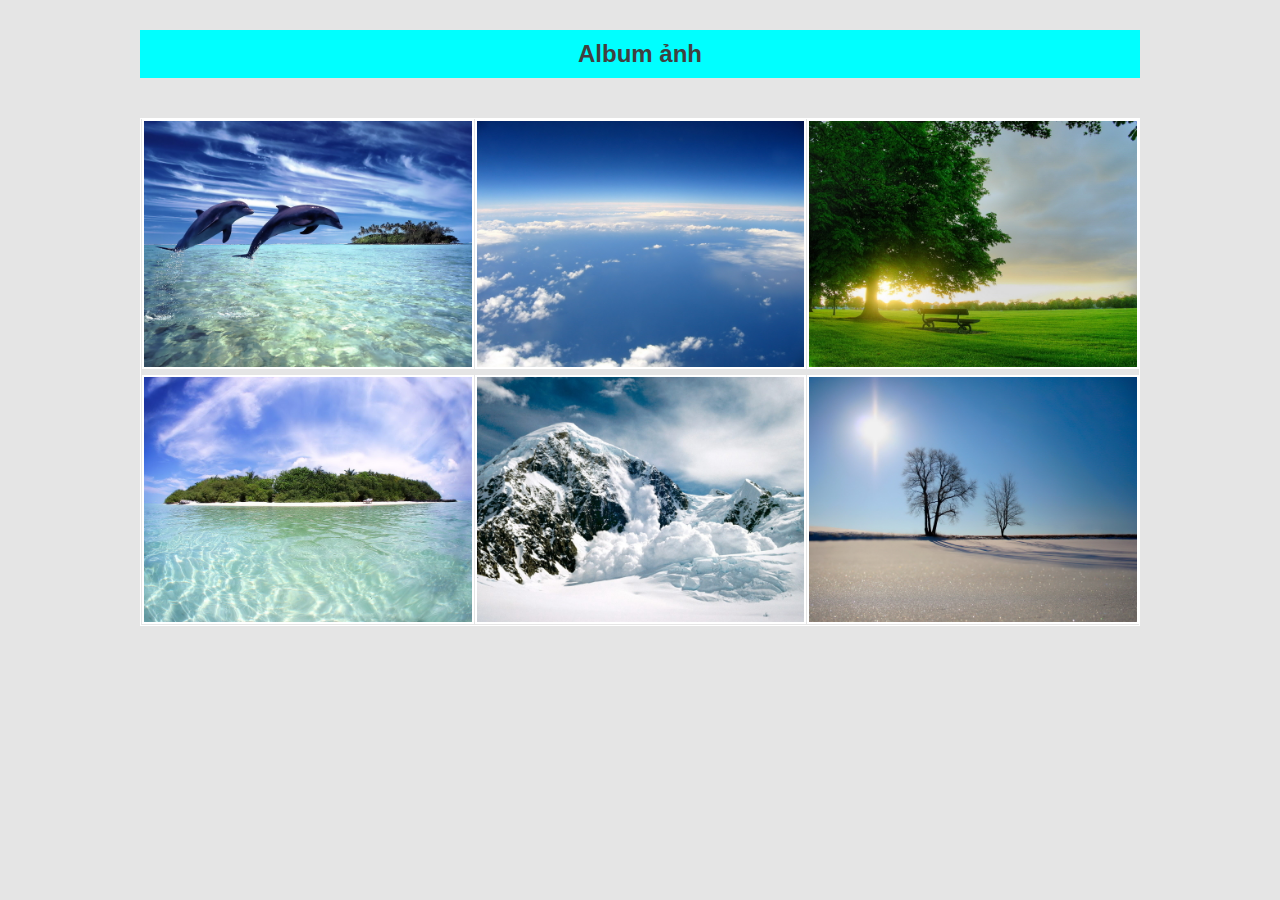
<file: baitap_Animation/index.html>
<!DOCTYPE html>
<html lang="en">

<head>
    <meta charset="UTF-8">
    <title>Animation</title>
    <link rel="stylesheet" type="text/css" href="CSS/style.css">
    <link rel="stylesheet" type="text/css" href="CSS/gallery.css">
</head>

<body>
    <div class="wrap">

        <h1 class="album_anh_text">Album ảnh</h1>
        <div id="photo-list">
            <div class="col">
                <div class="thumb1">
                    <img src="Gallery/1.jpg" alt="photo 1" title="photo 1">
                </div>
            </div>
            <div class="col">
                <div class="thumb1">
                    <img src="Gallery/3.jpg" alt="photo 3" title="photo 3">
                </div>
            </div>
            <div class="col">
                <div class="thumb1">
                    <img src="Gallery/4.jpg" alt="photo 4" title="photo 4">
                </div>
            </div>
            <div class="col">
                <div class="thumb2">
                    <img src="Gallery/7.jpg" alt="photo 7" title="photo 7">
                </div>
            </div>
            <div class="col">
                <div class="thumb2">
                    <img src="Gallery/8.jpg" alt="photo 8" title="photo 8">
                </div>
            </div>
            <div class="col">
                <div class="thumb2">
                    <img src="Gallery/10.jpg" alt="photo 10" title="photo 10">
                </div>
            </div>

        </div>

        <div id="footer">
            <p class="footer_text">Created by Vietcuong Pham. Copyright &copy; 2018</p>
        </div>

    </div>

</body>

</html>
</file>
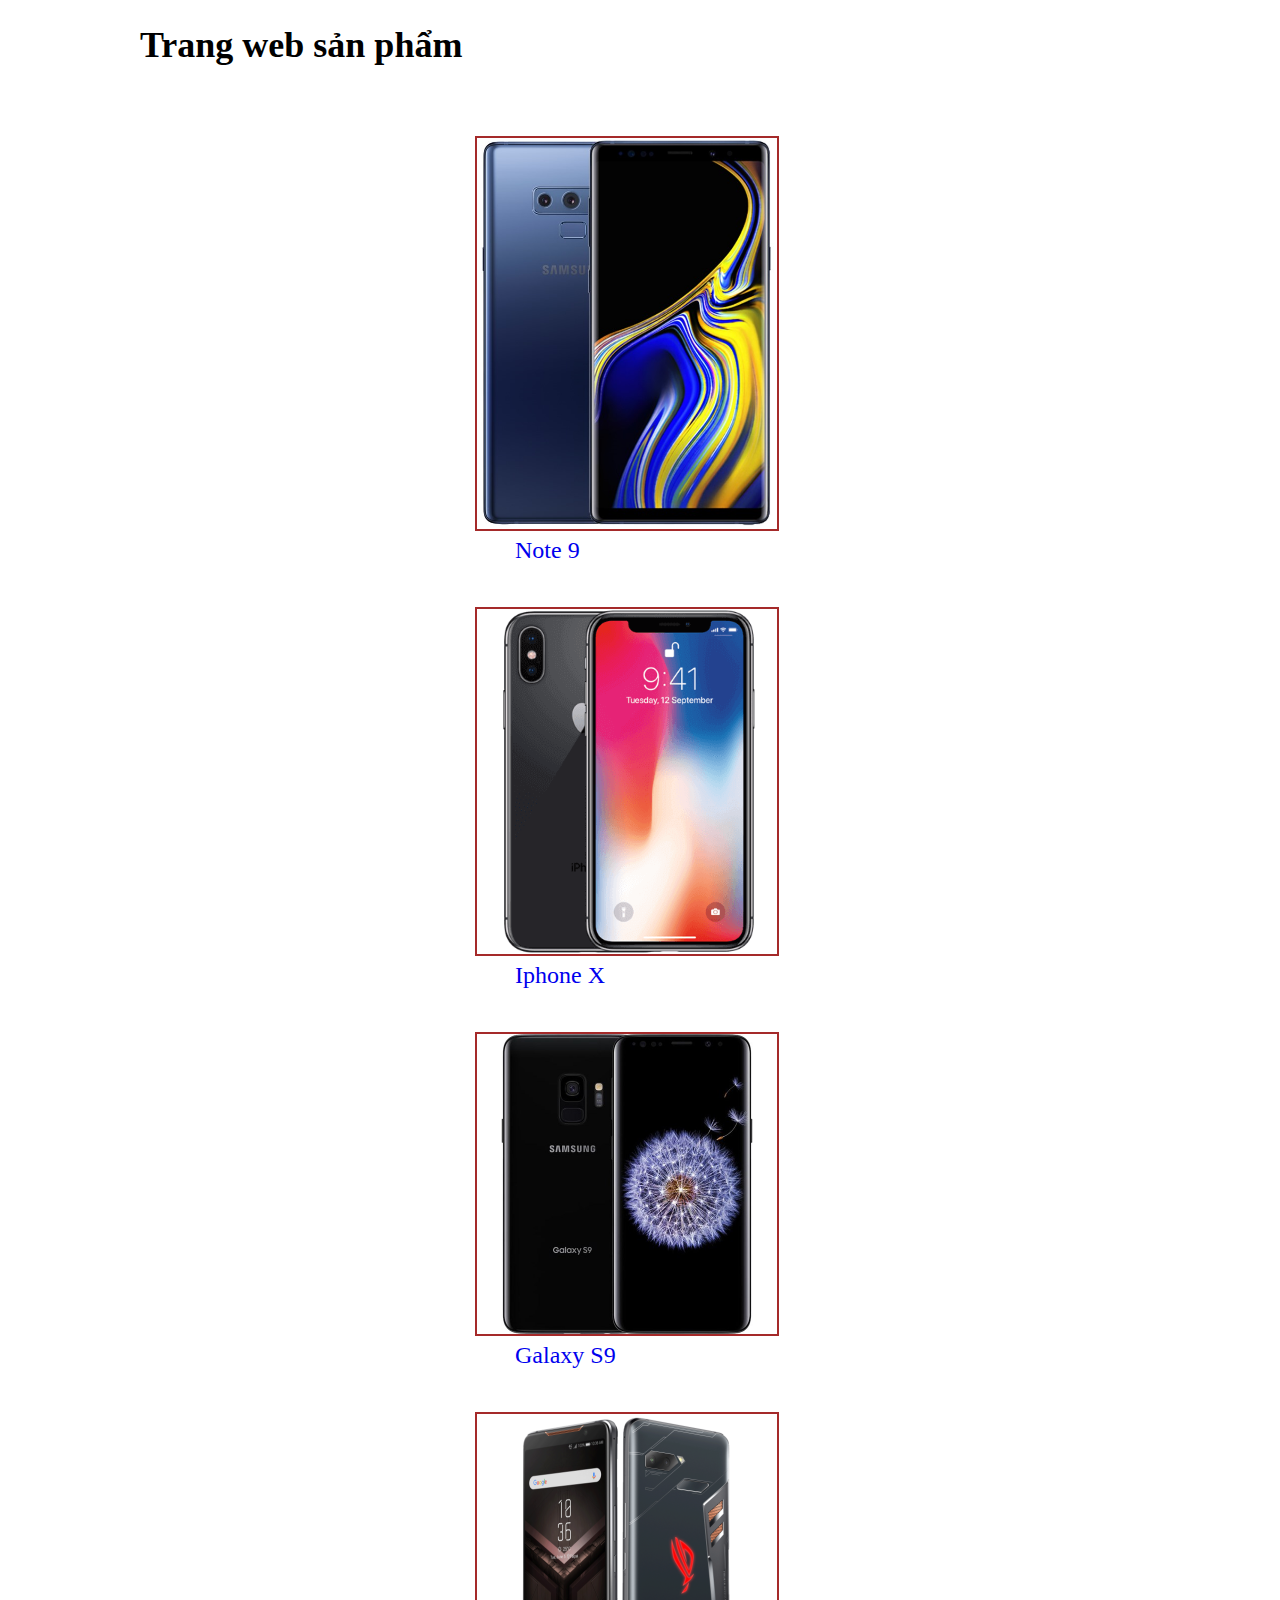
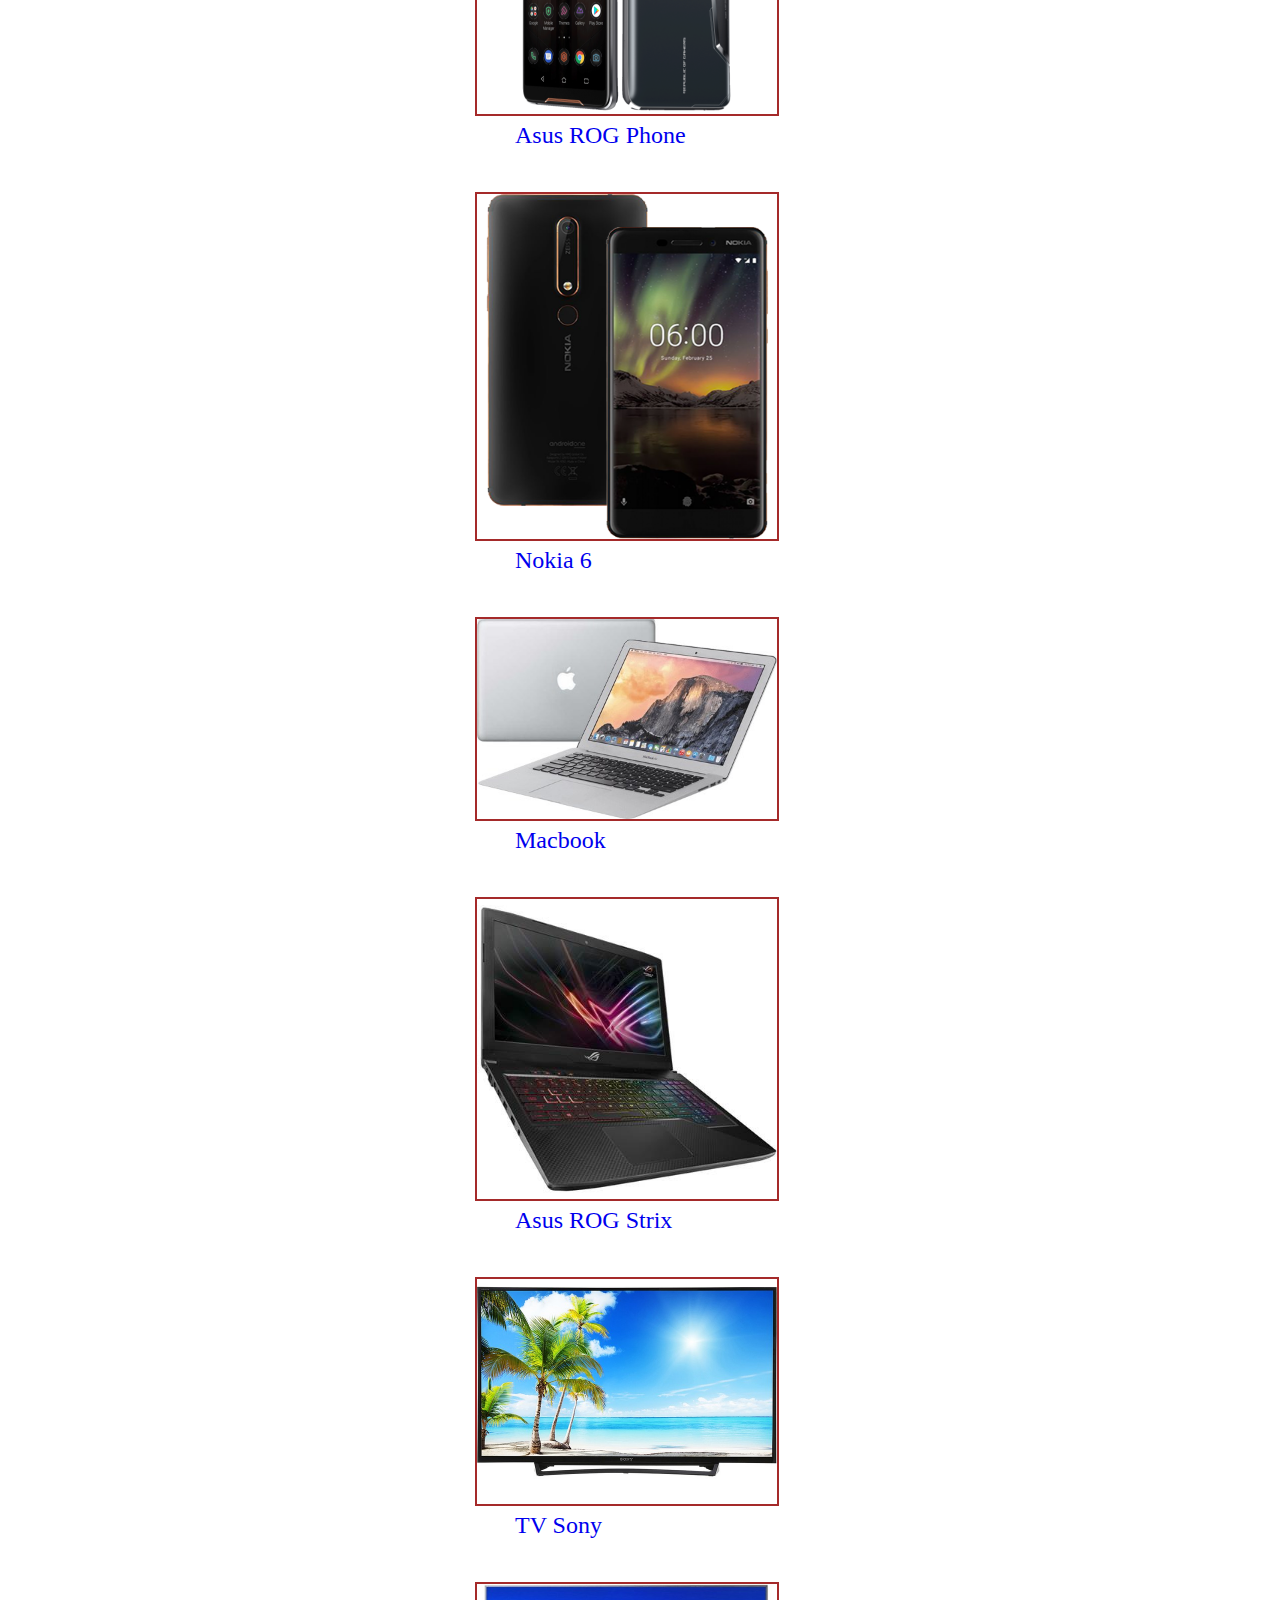
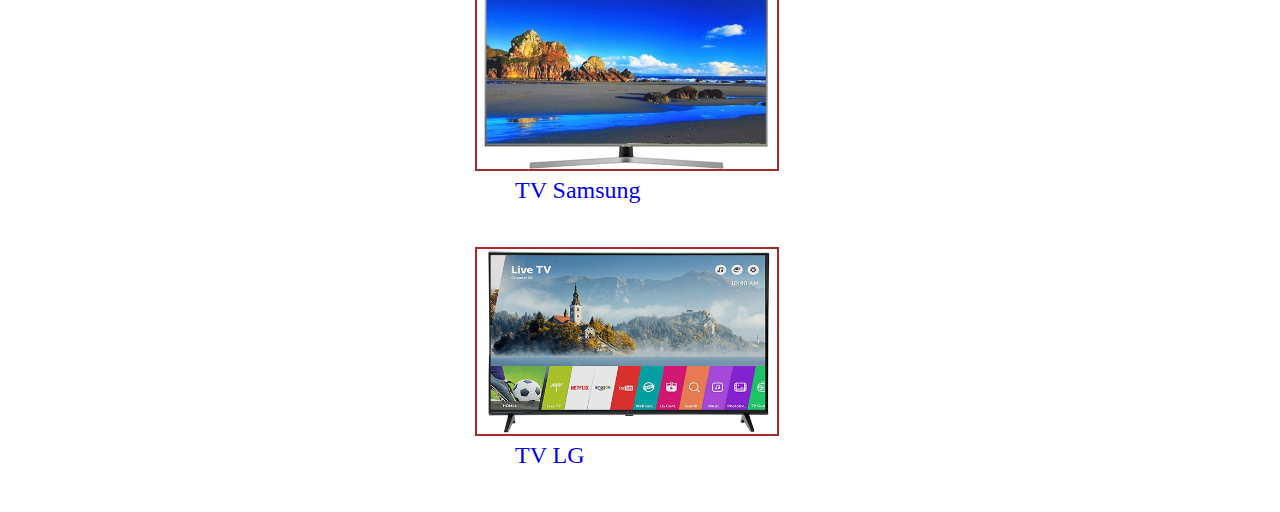
<file: baitap_link_image/index.html>
<!DOCTYPE html>
<html lang="en">

<head>
    <meta charset="UTF-8">
    <title>index</title>
    <link rel="stylesheet" type="text/css" href="css/style.css">
</head>

<body>
    <div class="warp">
        <h1>Trang web sản phẩm</h1>
        <div>
            <div id="note9" class="photo">
                <a href="web/note9.html">
                    <img src="photo/note9.png" alt="note 9">
                    <p>Note 9</p>
                </a>
            </div>


            <div id="iphonex" class="photo">
                <a href="web/iphonex.html">
                    <img src="photo/iphone-x.png" alt="iphone-x">
                    <p>Iphone X</p>
                </a>
            </div>

            <div id="s9" class="photo">
                <a href="web/s9.html">
                    <img src="photo/galaxy-s9.jpg" alt="galaxy s9">
                    <p>Galaxy S9</p>
                </a>
            </div>

            <div id="rog_phone" class="photo">
                <a href="web/rog_phone.html">
                    <img src="photo/asus-rog-phone.png" alt="Asus ROG Phone">
                    <p>Asus ROG Phone</p>
                </a>
            </div>

            <div id="nokia_6" class="photo">
                <a href="web/nokia6.html">
                    <img src="photo/nokia-6.png" alt="Nokia 6">
                    <p>Nokia 6</p>
                </a>
            </div>

            <div id="macbook" class="photo">
                <a href="web/macbook.html">
                    <img src="photo/macbook.jpg" alt="Macbook">
                    <p>Macbook</p>
                </a>
            </div>

            <div id="rog_strix" class="photo">
                <a href="web/rog_strix.html">
                    <img src="photo/asus-rog-strix.jpg" alt="Asus ROG Strix">
                    <p>Asus ROG Strix</p>
                </a>
            </div>

            <div id="tv_sony" class="photo">
                <a href="web/tv_sony.html">
                    <img src="photo/tv-sony.jpg" alt="TV Sony">
                    <p>TV Sony</p>
                </a>
            </div>

            <div id="tv_samsung" class="photo">
                <a href="web/tv_samsung.html">
                    <img src="photo/tv-samsung.jpg" alt="TV Samsung">
                    <p>TV Samsung</p>
                </a>
            </div>

            <div id="tv_lg" class="photo">
                <a href="web/tv_lg.html">
                    <img src="photo/tv-lg.png" alt="TV LG">
                    <p>TV LG</p>
                </a>
            </div>
        </div>
    </div>


</body>

</html>
</file>
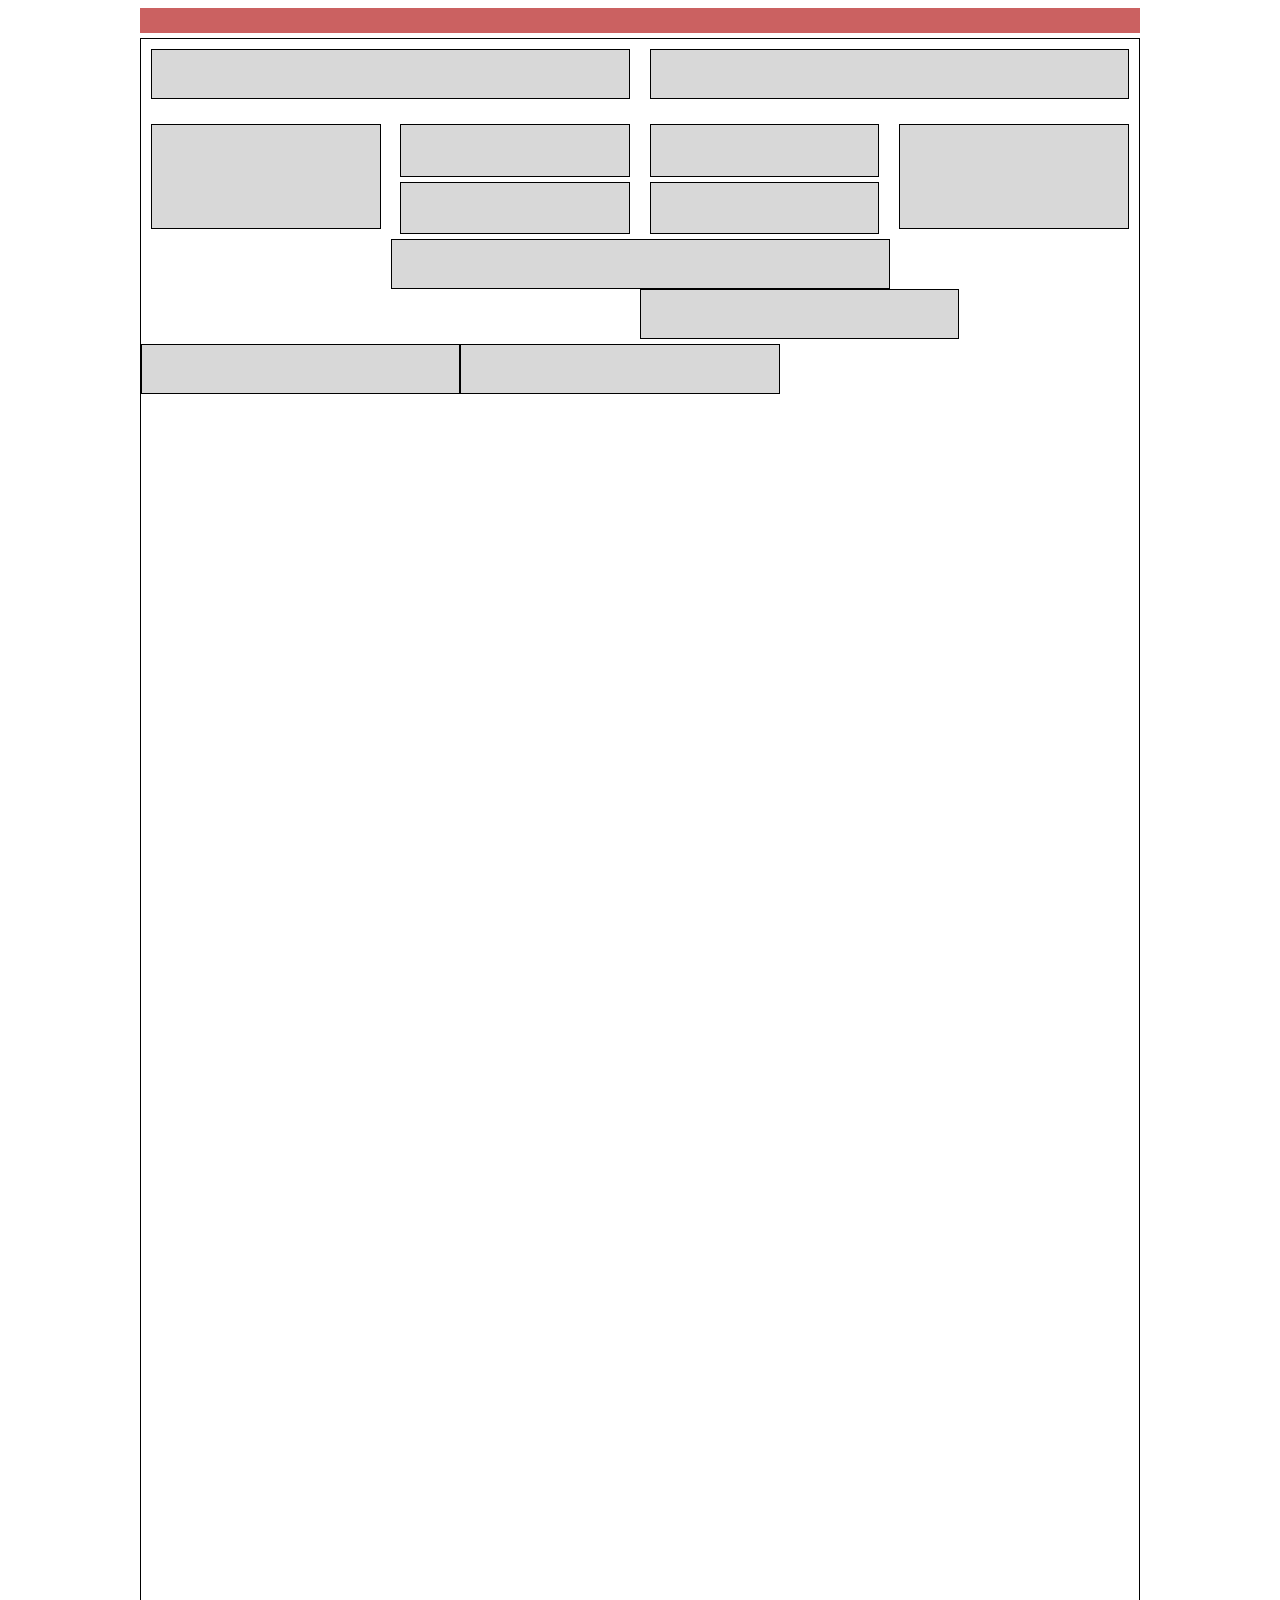
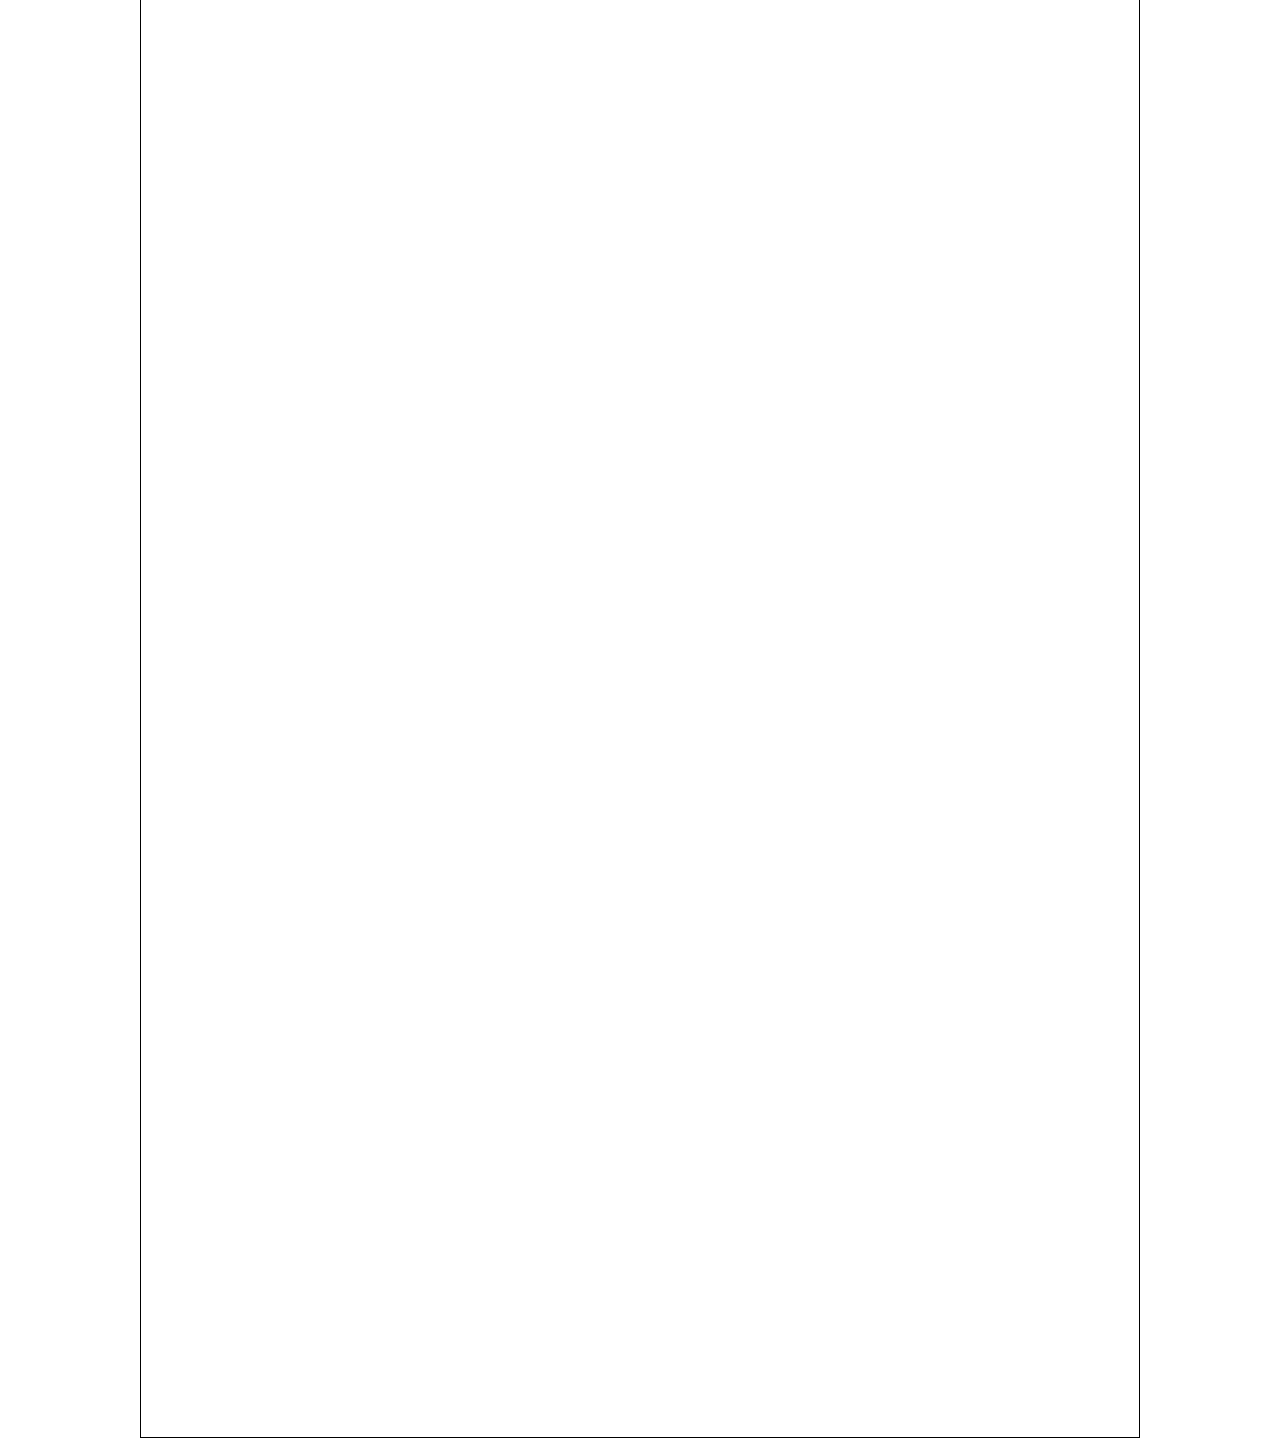
<file: btvn_30-9/index.html>
<!DOCTYPE html>
<html lang="en">

<head>
    <meta charset="UTF-8">
    <title>DesktopHD</title>
    <link rel="stylesheet" href="style.css">
</head>

<body>
    <div class="banner"></div>
    <div class="wrap">

        <div id="row1">
            <div class="box leftside"></div>
            <div class="box rightside"></div>
        </div>

        <div id="row2">
            <div id="column1" class="column">
                <div class="box"></div>
            </div>
            <div id="column2" class="column">
                <div class="box"></div>
                <div class="box"></div>
            </div>
            <div id="column3" class="column">
                <div class="box"></div>
                <div class="box"></div>
            </div>
            <div id="column4" class="column">
                <div class="box"></div>
            </div>
        </div>

        <div id="row3">
            <div class="box"></div>
        </div>

        <div id="row4">
            <div class="box"></div>
            <div class="box"></div>
            <div class="box"></div>
        </div>

    </div>

</body>

</html>
</file>
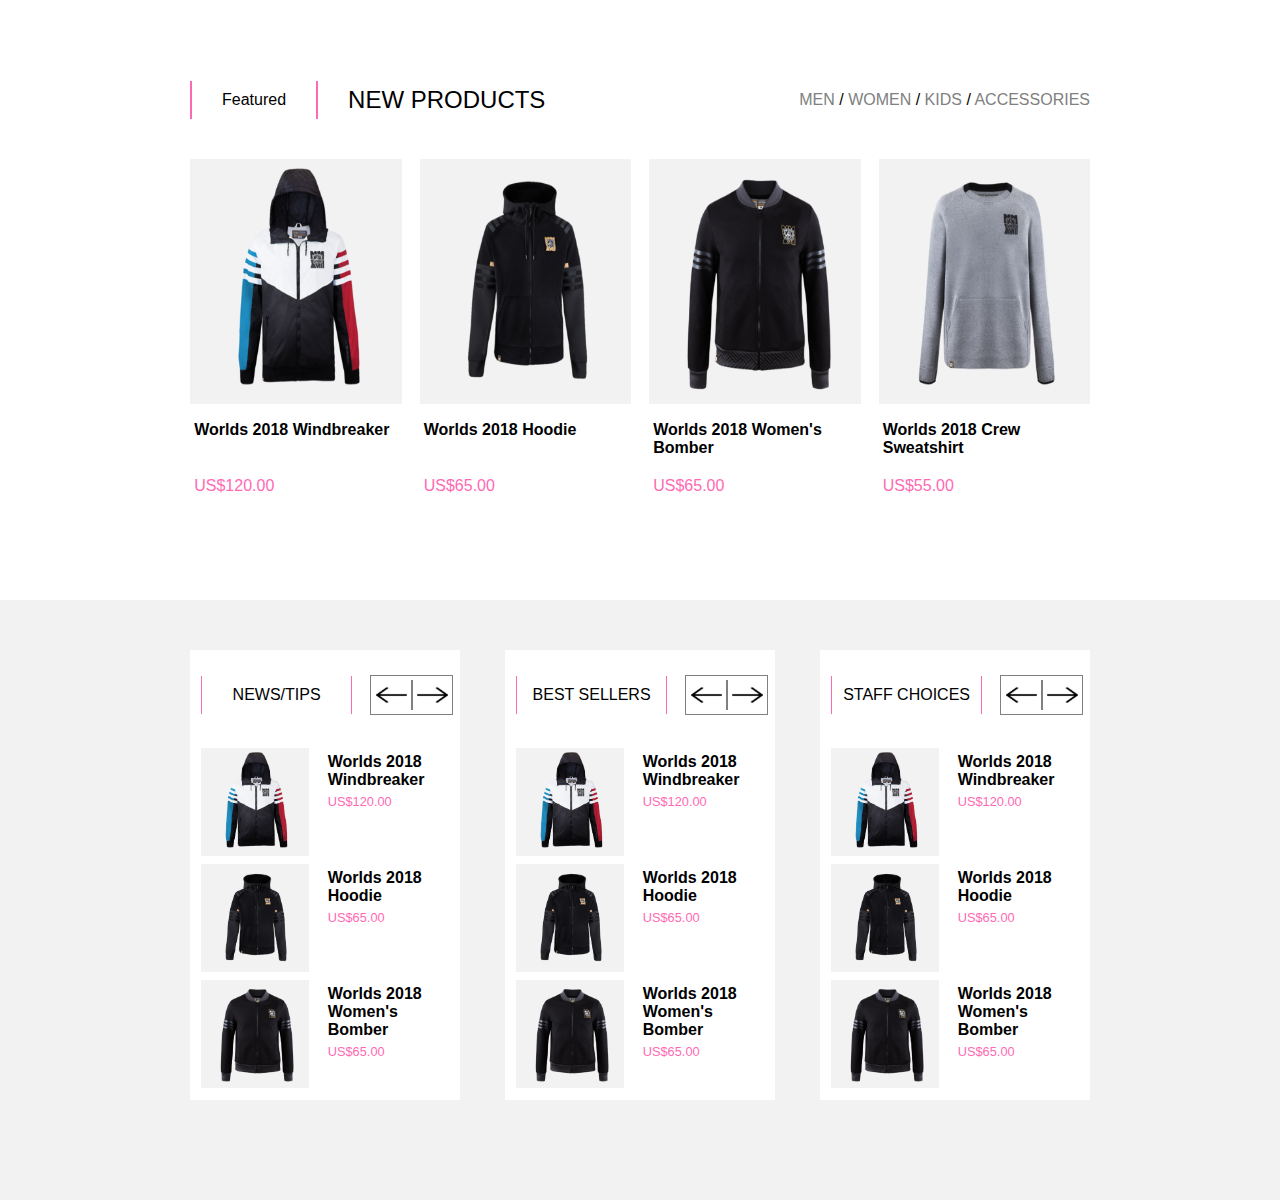
<file: btvn_7-10/index.html>
<!DOCTYPE html>
<html lang="en">

<head>
    <meta charset="UTF-8">
    <meta name="viewport" content="width=device-width, initial-scale=1.0">
    <meta http-equiv="X-UA-Compatible" content="ie=edge">
    <link rel="stylesheet" type="text/css" href="css/style.css">
    <title>Web shop</title>
</head>

<body>
    <div class="bodywrap">
        <div class="half" id="top_half">
            <div class="wrap">
                <div class="menu">
                    <span class="menu_featured">Featured</span>
                    <span class="menu_name">NEW PRODUCTS</span>
                    <span class="menu_option">
                        <a href="">MEN</a> /
                        <a href="">WOMEN</a> /
                        <a href="">KIDS</a> /
                        <a href="">ACCESSORIES</a>
                    </span>
                </div>
                <div class="content-top">
                    <div class="product no1">
                        <div class="product_picture">
                            <img src="Photo_LOL_Clothes/1521-70-00.png" alt="">
                        </div>
                        <div class="product_name">
                            <p><b>Worlds 2018 Windbreaker</b></p>
                            <p class="price">US$120.00</p>
                        </div>
                    </div>
                    <div class="product no2">
                        <div class="product_picture">
                            <img src="Photo_LOL_Clothes/1522-10-00.png" alt="">
                        </div>
                        <div class="product_name">
                            <p><b>Worlds 2018 Hoodie</b></p>
                            <p class="price">US$65.00</p>
                        </div>
                    </div>
                    <div class="product no3">
                        <div class="product_picture">
                            <img src="Photo_LOL_Clothes/1524-10-00.png" alt="">
                        </div>
                        <div class="product_name">
                            <p><b>Worlds 2018 Women's Bomber</b></p>
                            <p class="price">US$65.00</p>
                        </div>
                    </div>
                    <div class="product no4">
                        <div class="product_picture">
                            <img src="Photo_LOL_Clothes/1523-20-00.png" alt="">
                        </div>
                        <div class="product_name">
                            <p><b>Worlds 2018 Crew Sweatshirt</b></p>
                            <p class="price">US$55.00</p>
                        </div>
                    </div>
                </div>
            </div>
        </div>

        <div class="half" id="bot_half">
            <div class="wrap">
                <div class="content-bot">
                    <div class="column col1">
                        <div class="col_func">
                            <span class="col_name">NEWS/TIPS</span>
                            <span class="btn">
                                <img class="img_left" src="btn_icon/left-arrow.png" alt="">
                                <img class="img_right" src="btn_icon/right-arrow.png" alt="">
                            </span>
                        </div>
                        <div class="col_content">
                            <div class="col_product">
                                <img src="Photo_LOL_Clothes/1521-70-00.png" alt="">
                                <div class="name_price">
                                    <div class="name"><b>Worlds 2018 Windbreaker</b></div>
                                    <div class="price">US$120.00</div>
                                </div>
                            </div>
                            <div class="col_product">
                                <img src="Photo_LOL_Clothes/1522-10-00.png" alt="">
                                <div class="name_price">
                                    <div class="name"><b>Worlds 2018 Hoodie</b></div>
                                    <div class="price">US$65.00</div>
                                </div>
                            </div>
                            <div class="col_product">
                                <img src="Photo_LOL_Clothes/1524-10-00.png" alt="">
                                <div class="name_price">
                                    <div class="name"><b>Worlds 2018 Women's Bomber</b></div>
                                    <div class="price">US$65.00</div>
                                </div>
                            </div>
                        </div>

                    </div>

                    <div class="column col2">
                        <div class="col_func">
                            <span class="col_name">BEST SELLERS</span>
                            <span class="btn">
                                <img class="img_left" src="btn_icon/left-arrow.png" alt="">
                                <img class="img_right" src="btn_icon/right-arrow.png" alt="">
                            </span>
                        </div>
                        <div class="col_content">
                            <div class="col_product">
                                <img src="Photo_LOL_Clothes/1521-70-00.png" alt="">
                                <div class="name_price">
                                    <div class="name"><b>Worlds 2018 Windbreaker</b></div>
                                    <div class="price">US$120.00</div>
                                </div>
                            </div>
                            <div class="col_product">
                                <img src="Photo_LOL_Clothes/1522-10-00.png" alt="">
                                <div class="name_price">
                                    <div class="name"><b>Worlds 2018 Hoodie</b></div>
                                    <div class="price">US$65.00</div>
                                </div>
                            </div>
                            <div class="col_product">
                                <img src="Photo_LOL_Clothes/1524-10-00.png" alt="">
                                <div class="name_price">
                                    <div class="name"><b>Worlds 2018 Women's Bomber</b></div>
                                    <div class="price">US$65.00</div>
                                </div>
                            </div>
                        </div>
                    </div>

                    <div class="column col3">
                        <div class="col_func">
                            <span class="col_name">STAFF CHOICES</span>
                            <span class="btn">
                                <img class="img_left" src="btn_icon/left-arrow.png" alt="">
                                <img class="img_right" src="btn_icon/right-arrow.png" alt="">
                            </span>
                        </div>
                        <div class="col_content">
                            <div class="col_product">
                                <img src="Photo_LOL_Clothes/1521-70-00.png" alt="">
                                <div class="name_price">
                                    <div class="name"><b>Worlds 2018 Windbreaker</b></div>
                                    <div class="price">US$120.00</div>
                                </div>
                            </div>
                            <div class="col_product">
                                <img src="Photo_LOL_Clothes/1522-10-00.png" alt="">
                                <div class="name_price">
                                    <div class="name"><b>Worlds 2018 Hoodie</b></div>
                                    <div class="price">US$65.00</div>
                                </div>
                            </div>
                            <div class="col_product">
                                <img src="Photo_LOL_Clothes/1524-10-00.png" alt="">
                                <div class="name_price">
                                    <div class="name"><b>Worlds 2018 Women's Bomber</b></div>
                                    <div class="price">US$65.00</div>
                                </div>
                            </div>
                        </div>
                    </div>
                </div>
            </div>
        </div>
    </div>

</body>

</html>
</file>
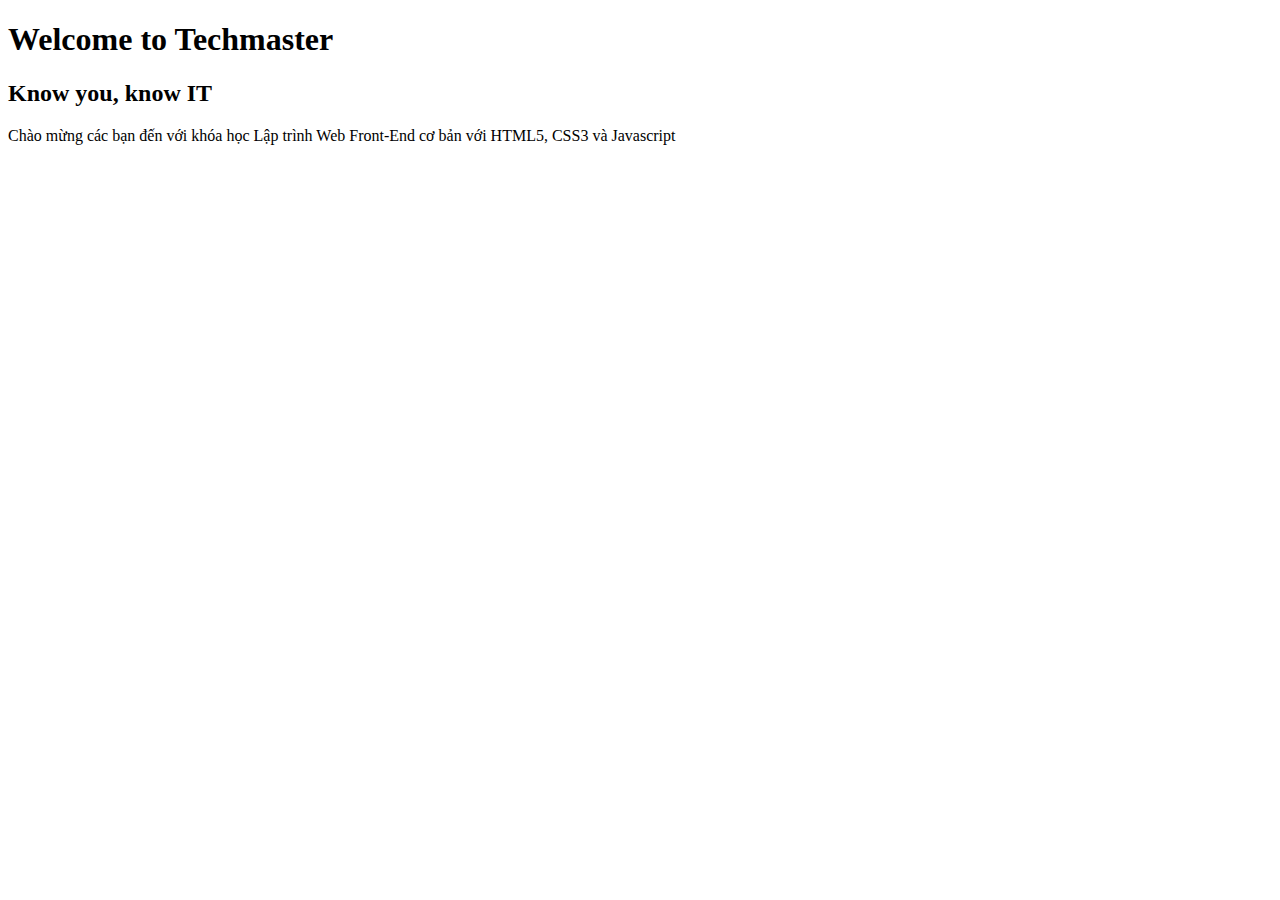
<file: demo_HTML/index.html>
<!DOCTYPE html>
<html>
  <head>
    <title>Demo HTML5</title>
    <meta charset="utf-8" />
  </head>
  <body>
    <h1>Welcome to Techmaster</h1>
    <h2>Know you, know IT</h2>
    <p>Chào mừng các bạn đến với khóa học Lập trình Web Front-End cơ bản với HTML5, CSS3 và Javascript</p>
  </body>
</html>
</file>
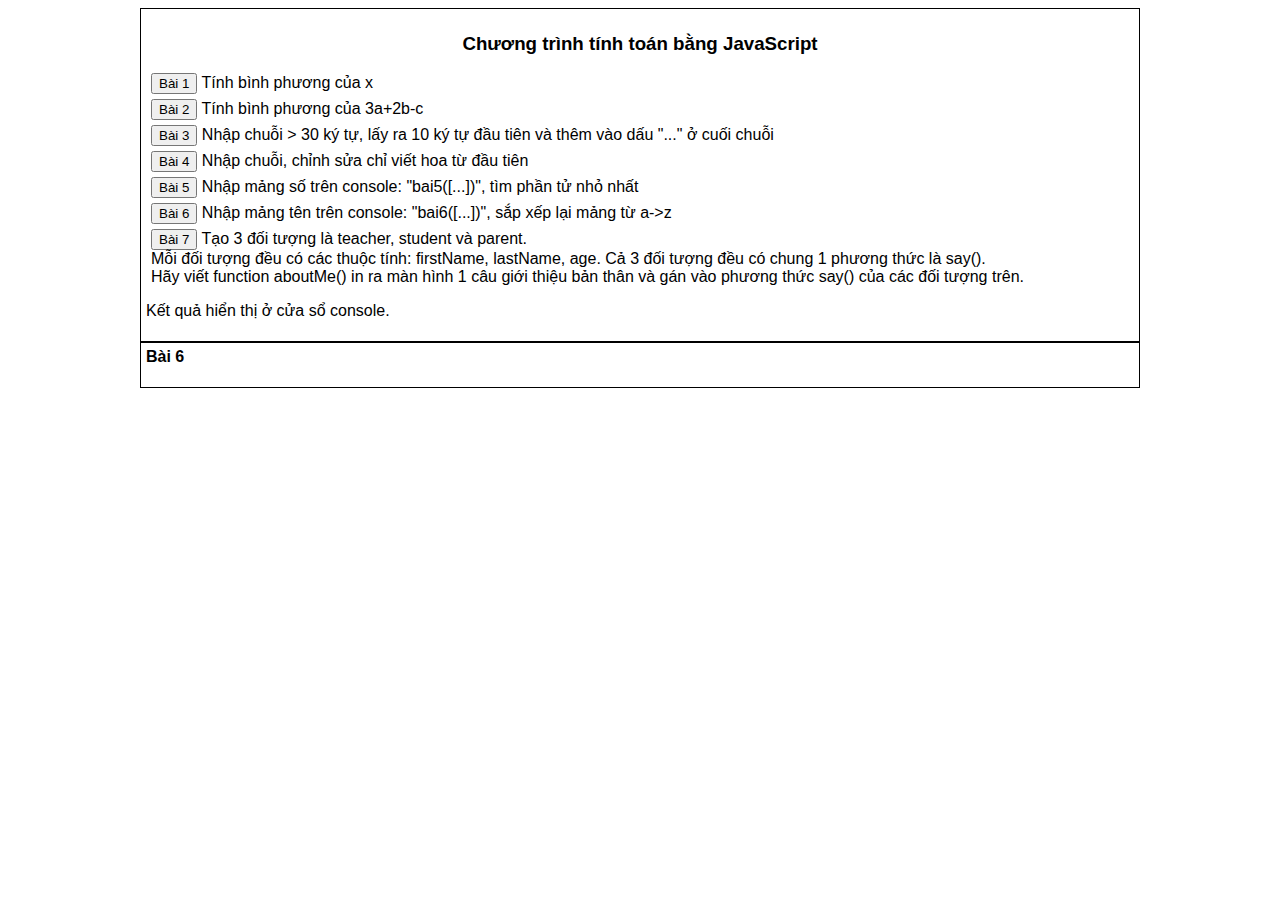
<file: demo_js/index.html>
<!DOCTYPE html>
<html lang="en">

<head>
    <meta charset="UTF-8">
    <meta name="viewport" content="width=device-width, initial-scale=1.0">
    <meta http-equiv="X-UA-Compatible" content="ie=edge">
    <script type="text/JavaScript" src="js/baitap.js" async></script>
    <link rel="stylesheet" type="text/css" href="css/style.css">
    <title>Demo JS</title>
</head>

<body>
    <div class="warp">
        <div class="main">
            <h3>Chương trình tính toán bằng JavaScript</h3>
            <div class="exercise">
                <input type="button" value="Bài 1" onclick="bai1()">
                <span>Tính bình phương của x</span><br />
            </div>
            <div class="exercise">
                <input type="button" value="Bài 2" onclick="bai2()">
                <span>Tính bình phương của 3a+2b-c</span><br />
            </div>
            <div class="exercise">
                <input type="button" value="Bài 3" onclick="bai3()">
                <span>Nhập chuỗi > 30 ký tự, lấy ra 10 ký tự đầu tiên và thêm vào dấu "..." ở cuối chuỗi</span><br />
            </div>
            <div class="exercise">
                <input type="button" value="Bài 4" onclick="bai4()">
                <span>Nhập chuỗi, chỉnh sửa chỉ viết hoa từ đầu tiên</span></br>
            </div>
            <div class="exercise">
                <input type="button" value="Bài 5" >
                <span>Nhập mảng số trên console: "bai5([...])", tìm phần tử nhỏ nhất</span></br>
            </div>
            <div class="exercise">
                <input type="button" value="Bài 6" onclick="clickbai6()" >
                <span>Nhập mảng tên trên console: "bai6([...])", sắp xếp lại mảng từ a->z</span></br>
            </div>
            <div class="exercise">
                <input type="button" value="Bài 7" >
                <span>Tạo 3 đối tượng là teacher, student và parent.
                <br>Mỗi đối tượng đều có các thuộc tính: firstName, lastName, age. Cả 3 đối tượng đều có chung 1 phương thức là say().
                <br> Hãy viết function aboutMe() in ra màn hình 1 câu giới thiệu bản thân và gán vào phương thức say() của các đối tượng trên.</span></br>
            </div>
            <p>Kết quả hiển thị ở cửa sổ console.</p>
        </div>
        <div class="main" id="main6">
            <b>Bài 6</b>
            <ol id="olist"></ol>
        </div>
    </div>
    <!-- <script type="text/JavaScript" src="js/baitap.js"></script> -->
</body>

</html>
</file>
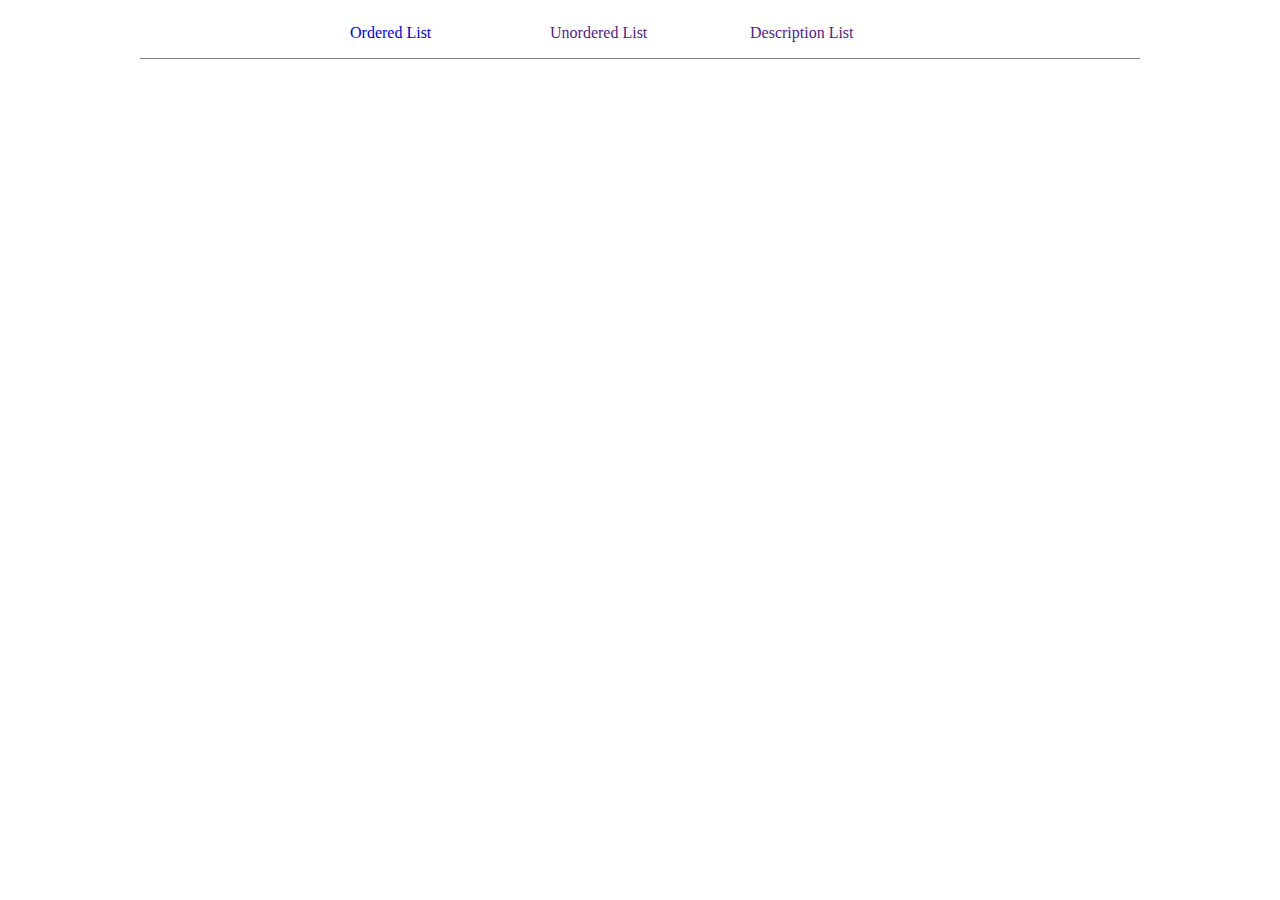
<file: demo_list/index.html>
<!DOCTYPE html>
<html lang="en">

<head>
    <meta charset="UTF-8">
    <meta name="viewport" content="width=device-width, initial-scale=1.0">
    <meta http-equiv="X-UA-Compatible" content="ie=edge">
    <link rel="stylesheet" href="CSS/style.css">
    <title>Demo List</title>
</head>

<body>
    <div class="wrap">
        <div class="menu">
            <div><a href="ordered_list.html">Ordered List</a></div>
            <div><a href="">Unordered List</a></div>
            <div><a href="">Description List</a></div>
        </div>
        <div>

        </div>
    </div>

</body>

</html>
</file>
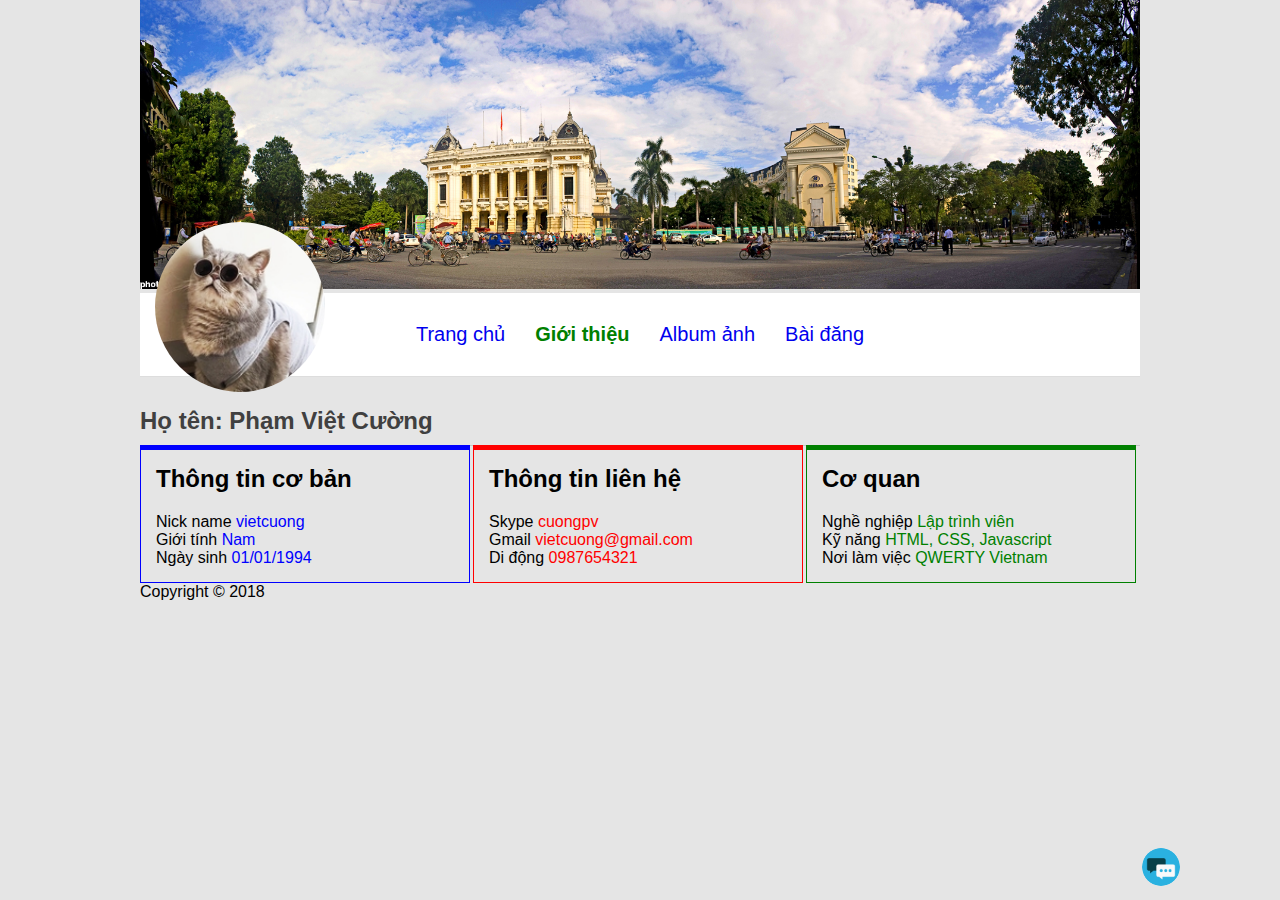
<file: baitap_CSS_positioning/about.html>
<!DOCTYPE html>
<html lang="en">

<head>
    <meta charset="UTF-8">
    <title>about</title>
    <link rel="stylesheet" type="text/css" href="CSS/style.css">
    <link rel="stylesheet" type="text/css" href="CSS/about.css">
</head>

<body>
    <div class="wrap">
        <div id="banner">
            <img id="banner-img" src="photo/4205775_C.jpg" alt="Ảnh bìa" />
        </div>
        <div id="main-menu">
            <a id="link-image" href="#"><img src="photo/thumb_lg_page.jpg" /></a>
            <a href="home.html">Trang chủ</a>
            <a href="about.html" class="link-text">Giới thiệu</a>
            <a href="gallery.html">Album ảnh</a>
            <a href="post.html">Bài đăng</a>
        </div>


        <h1>Họ tên: Phạm Việt Cường</h1>

        <div id="main-content">
            <div class="box info">
                <h2>Thông tin cơ bản</h2>

                <div>Nick name <span>vietcuong</span></div>

                <div>Giới tính <span>Nam</span></div>

                <div>Ngày sinh <span>01/01/1994</span></div>
            </div>

            <div class="box contact">
                <h2>Thông tin liên hệ</h2>

                <div>Skype <span>cuongpv</span></div>

                <div>Gmail <span>vietcuong@gmail.com</span></div>

                <div>Di động <span>0987654321</span></div>
            </div>

            <div class="box company">
                <h2>Cơ quan</h2>

                <div>Nghề nghiệp <span>Lập trình viên</span></div>

                <div>Kỹ năng <span>HTML, CSS, Javascript</span></div>

                <div>Nơi làm việc <span>QWERTY Vietnam</span></div>
            </div>
        </div>

        <div id="footer">
            <p>Copyright &copy; 2018</p>
        </div>
        <div id="chat">
            <img src="photo\chat.png">
        </div>
    </div>


</body>

</html>
</file>
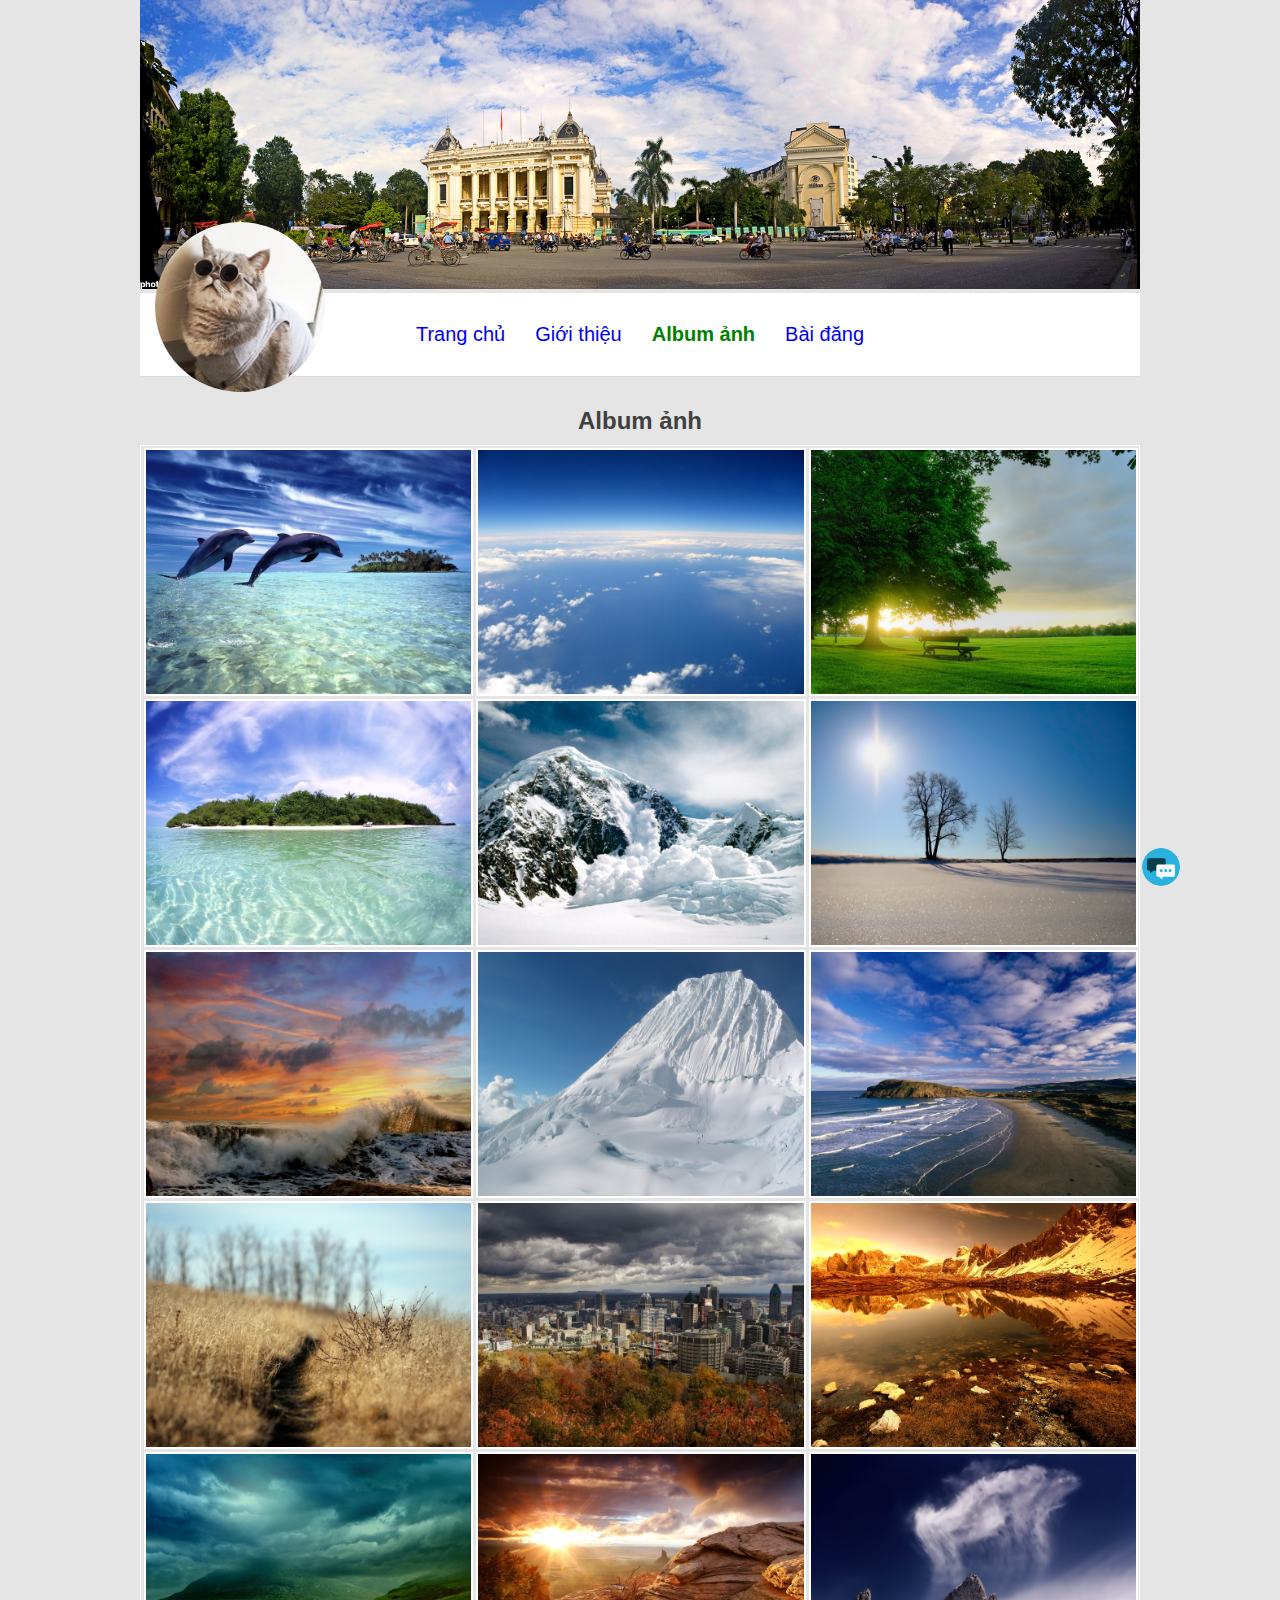
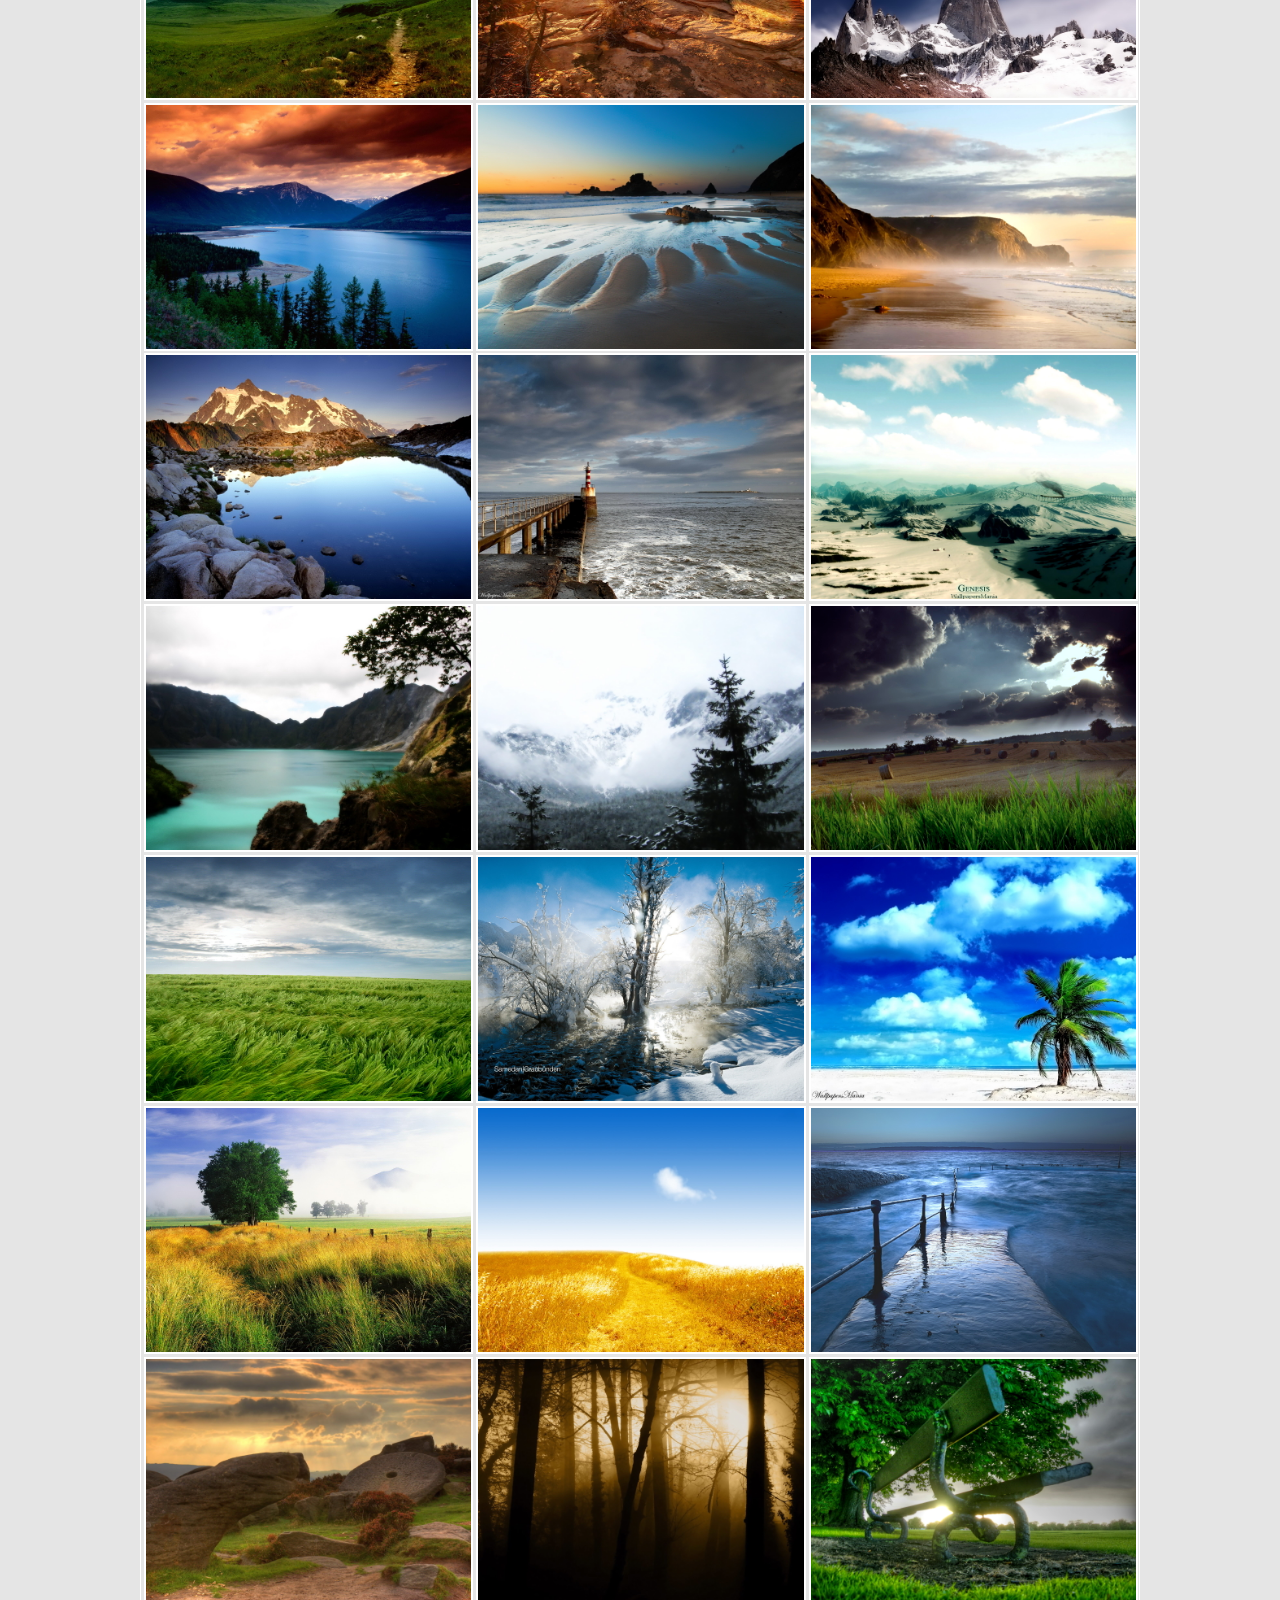
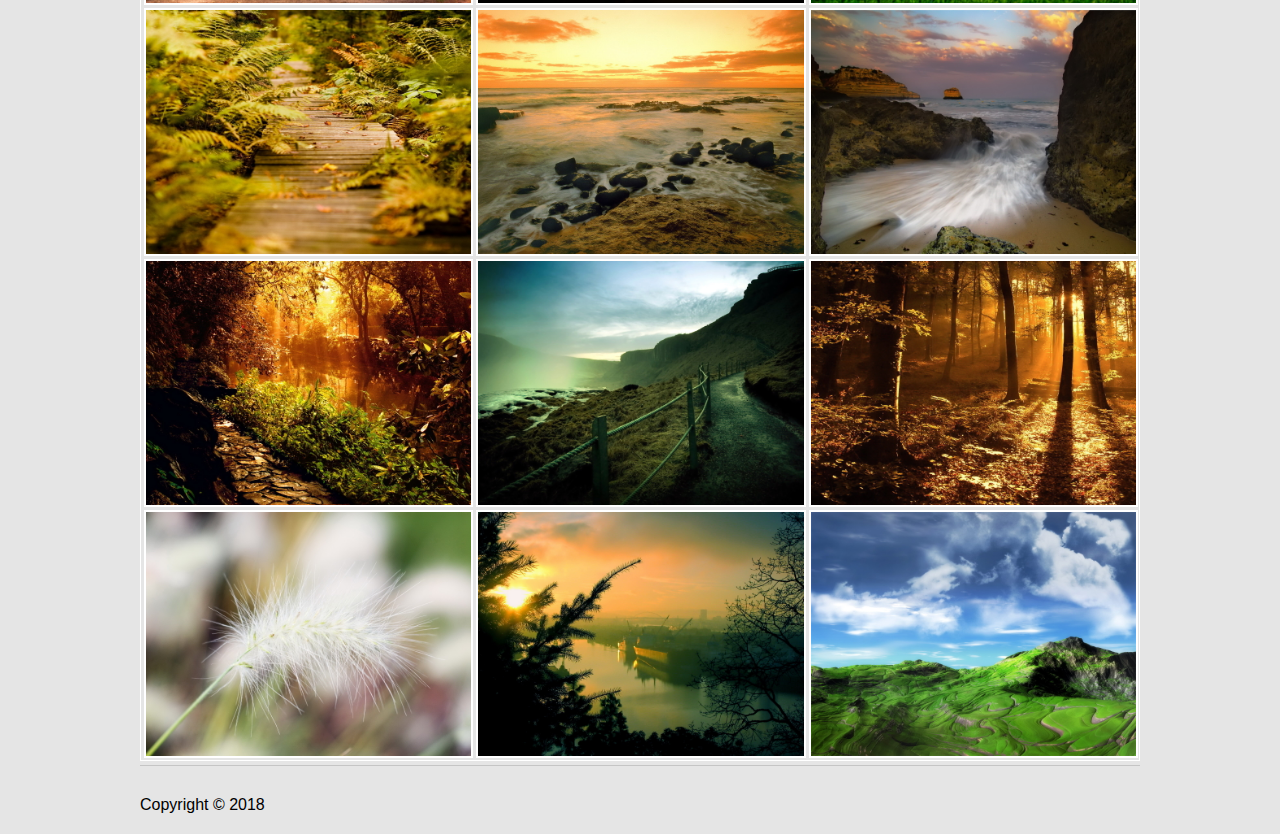
<file: baitap_CSS_positioning/gallery.html>
<!DOCTYPE html>
<html lang="en">

<head>
    <meta charset="UTF-8">
    <title>about</title>
    <link rel="stylesheet" type="text/css" href="CSS/style.css">
    <link rel="stylesheet" type="text/css" href="CSS/gallery.css">
</head>

<body>
    <div class="wrap">
        <div id="banner">
            <img id="banner-img" src="photo/4205775_C.jpg" alt="Ảnh bìa" />

        </div>
        <div id="main-menu">
            <a id="link-image" href="#"><img src="photo/thumb_lg_page.jpg" /></a>
            <a href="home.html">Trang chủ</a>
            <a href="about.html">Giới thiệu</a>
            <a href="gallery.html" class="link-text">Album ảnh</a>
            <a href="post.html">Bài đăng</a>
        </div>
        <h1>Album ảnh</h1>
        <div id="photo-list">
            <div class="div-photo">
                <img src="Gallery/1.jpg" alt="photo 1" title="photo 1">
            </div>
            <div class="div-photo">
                <img src="Gallery/3.jpg" alt="photo 3" title="photo 3">
            </div>
            <div class="div-photo">
                <img src="Gallery/4.jpg" alt="photo 4" title="photo 4">
            </div>
            <div class="div-photo">
                <img src="Gallery/7.jpg" alt="photo 7" title="photo 7">
            </div>
            <div class="div-photo">
                <img src="Gallery/8.jpg" alt="photo 8" title="photo 8">
            </div>
            <div class="div-photo">
                <img src="Gallery/10.jpg" alt="photo 10" title="photo 10">
            </div>
            <div class="div-photo">
                <img src="Gallery/11.jpg" alt="photo 11" title="photo 11">
            </div>
            <div class="div-photo">
                <img src="Gallery/12.jpg" alt="photo 12" title="photo 12">
            </div>
            <div class="div-photo">
                <img src="Gallery/17.jpg" alt="photo 17" title="photo 17">
            </div>
            <div class="div-photo">
                <img src="Gallery/23.jpg" alt="photo 23" title="photo 23">
            </div>
            <div class="div-photo">
                <img src="Gallery/24.jpg" alt="photo 24" title="photo 24">
            </div>
            <div class="div-photo">
                <img src="Gallery/26.jpg" alt="photo 26" title="photo 26">
            </div>
            <div class="div-photo">
                <img src="Gallery/27.jpg" alt="photo 27" title="photo 26">
            </div>
            <div class="div-photo">
                <img src="Gallery/31.jpg" alt="photo 31" title="photo 31">
            </div>
            <div class="div-photo">
                <img src="Gallery/32.jpg" alt="photo 32" title="photo 32">
            </div>
            <div class="div-photo">
                <img src="Gallery/35.jpg" alt="photo 35" title="photo 35">
            </div>
            <div class="div-photo">
                <img src="Gallery/36.jpg" alt="photo 36" title="photo 36">
            </div>
            <div class="div-photo">
                <img src="Gallery/37.jpg" alt="photo 37" title="photo 37">
            </div>
            <div class="div-photo">
                <img src="Gallery/44.jpg" alt="photo 44" title="photo 44">
            </div>
            <div class="div-photo">
                <img src="Gallery/48.jpg" alt="photo 48" title="photo 48">
            </div>
            <div class="div-photo">
                <img src="Gallery/51.jpg" alt="photo 51" title="photo 51">
            </div>
            <div class="div-photo">
                <img src="Gallery/52.jpg" alt="photo 52" title="photo 52">
            </div>
            <div class="div-photo">
                <img src="Gallery/53.jpg" alt="photo 53" title="photo 53">
            </div>
            <div class="div-photo">
                <img src="Gallery/54.jpg" alt="photo 54" title="photo 54">
            </div>
            <div class="div-photo">
                <img src="Gallery/55.jpg" alt="photo 55" title="photo 55">
            </div>
            <div class="div-photo">
                <img src="Gallery/60.jpg" alt="photo 60" title="photo 60">
            </div>
            <div class="div-photo">
                <img src="Gallery/61.jpg" alt="photo 61" title="photo 61">
            </div>
            <div class="div-photo">
                <img src="Gallery/62.jpg" alt="photo 62" title="photo 62">
            </div>
            <div class="div-photo">
                <img src="Gallery/63.jpg" alt="photo 63" title="photo 63">
            </div>
            <div class="div-photo">
                <img src="Gallery/64.jpg" alt="photo 64" title="photo 64">
            </div>
            <div class="div-photo">
                <img src="Gallery/66.jpg" alt="photo 66" title="photo 66">
            </div>
            <div class="div-photo">
                <img src="Gallery/67.jpg" alt="photo 67" title="photo 67">
            </div>
            <div class="div-photo">
                <img src="Gallery/68.jpg" alt="photo 68" title="photo 68">
            </div>
            <div class="div-photo">
                <img src="Gallery/69.jpg" alt="photo 69" title="photo 69">
            </div>
            <div class="div-photo">
                <img src="Gallery/70.jpg" alt="photo 70" title="photo 70">
            </div>
            <div class="div-photo">
                <img src="Gallery/71.jpg" alt="photo 71" title="photo 71">
            </div>
            <div class="div-photo">
                <img src="Gallery/73.jpg" alt="photo 73" title="photo 73">
            </div>
            <div class="div-photo">
                <img src="Gallery/75.jpg" alt="photo 75" title="photo 75">
            </div>
            <div class="div-photo">
                <img src="Gallery/76.jpg" alt="photo 76" title="photo 76">
            </div>
            <div class="div-photo">
                <img src="Gallery/78.jpg" alt="photo 78" title="photo 78">
            </div>
            <div class="div-photo">
                <img src="Gallery/79.jpg" alt="photo 79" title="photo 79">
            </div>
            <div class="div-photo">
                <img src="Gallery/80.jpg" alt="photo 80" title="photo 80">
            </div>

        </div>

        <div id="footer">
            <p>Copyright &copy; 2018</p>
        </div>

    </div>
    <div id="chat">
        <img src="photo\chat.png">
    </div>


</body>

</html>
</file>
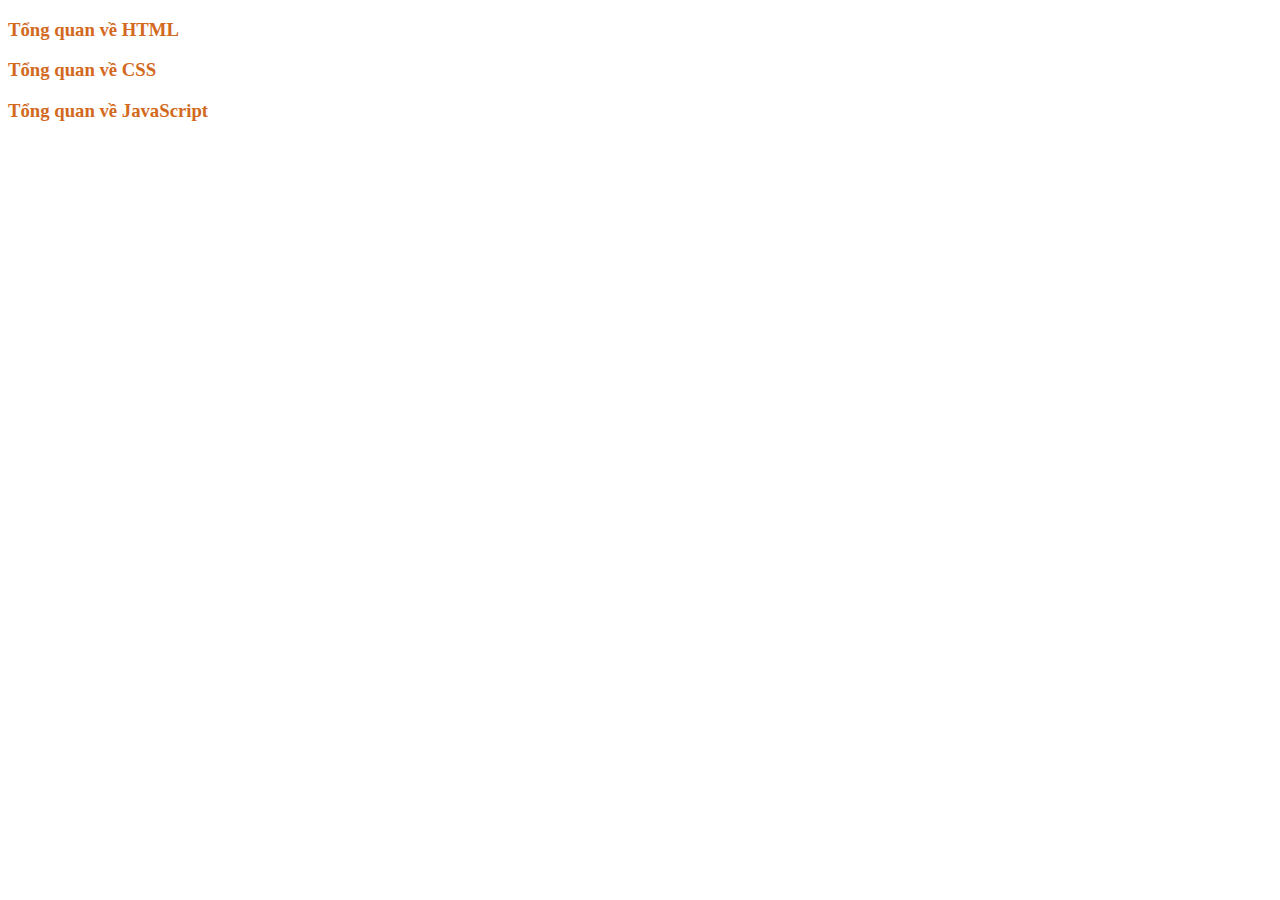
<file: demo_CSS/demo-external-style.html>
<!DOCTYPE html>
<html lang="en">
<head>
    <meta charset="UTF-8">
    <title>Demo CSS internal style</title>
    <link rel="stylesheet" type="text/CSS" href="color_character.css">
</head>
<body>
    <h3>Tổng quan về HTML</h3>
    
    <h3>Tổng quan về CSS</h3>

    <h3>Tổng quan về JavaScript</h3>

</body>
</html>
</file>
<file: baitap_Animation/CSS/style.css>
*{
    box-sizing: border-box;
    font-family: Arial, Helvetica, sans-serif;
}
body{
    background-color: #e5e5e5;
    margin: 0;
    padding: 0;
}

h1{
    margin: 30px 0 10px 0;
    color: #404040;
    font-size: 24px;    
}

#main-menu{
    display: flex;
    align-items: center;
    justify-content: center;
    position: relative;
    padding: 15px 0;
    background-color: white;
    text-align: center;
    border-bottom: 1px solid #dddddd;
}

#link-image{
    width: 20%;
    position: absolute;
    top: -86px;
    left: 0px;
    border-radius: 50%;
}

#link-image > img{
    border-radius: 50%;
    
    width: 100%;
}

#main-menu a{
    padding: 15px;
    font-size: 20px;
    text-decoration: none;
}
#main-menu a:hover, #main-menu a:active{
    color: #ff0000;
}
#main-menu a:active{
    font-weight: bold;
}
.link-text{
    font-weight: bold;
    color:  green;
}

#banner{
    position: relative;
}
#banner-img{
    max-width: 100%;
}

.wrap{
    max-width: 1000px;
    margin: auto;
}

#chat{
    position: fixed;
    width: 10%;
    right: 10px;
    bottom: 10px;
}

#chat img{
    border-radius: 50%;
    max-width: 30%;
}
</file>
<file: baitap_Animation/CSS/gallery.css>
#photo-list{
    display: inline-block;
    width: 100%;
    border: 1px solid white;
    margin-top: 30px; 
}
.col{
    float: left;
    width: 33.33%;
    position: relative;
}
.thumb1 , .thumb2{
    display: table;
    border: 2px solid white;
    margin: 0.15% 0 0.15% 0.3%;
}
/* .div-photo:hover {
    border-color: red;
} */
.thumb1 img, .thumb2 img{
    display: table-row;
    width:100%;
}
.thumb1{
    transition: all 0.5s ease;
    margin-bottom: 5px;
}
.thumb2{
    overflow: hidden;
}
.thumb2 img{
    transition: all 0.5s ease;
}

.thumb1:hover{
    transform: translate(0,-25px);
    box-shadow: 0 10px 10px 0px rgba(255, 0, 0, 0.2)
}
.thumb2:hover img{
    transform: scale(1.5);
    opacity: 0.5;
}
@keyframes text_animation{
    0%{
        color: white;
        background-color: blue;
    }
    25%{
        color: red;
        background-color: yellow;
    }
    50%{
        color: blue;
        background-color: white;
    }
    75%{
        color: yellow;
        background-color: red;
    }
    100%{
        color: white;
        background-color: blue;
    }
} 

.album_anh_text{
    text-align: center;
    background-color: aqua;
    padding: 10px;
    animation: text_animation 10s ease infinite;
}

#footer {
    margin-bottom: 5px;
    height: 100px;	
    overflow: hidden;
    position: relative;
}

#footer p {
    position: absolute;
    width: 100%;
    margin: 0;
    line-height: 50px;
    text-align: right;
    
    transform:translateX(100%);
    animation: scroll-left 10s linear infinite;
}
 
@keyframes scroll-left {
    0% { 
        transform: translateX(100%); 		
    }
    35% {
        transform: translateX(0%); 
    }
    80% {
        opacity: 1;
        transform: translateX(0%);
    }
    100% {
        opacity: 0;
        transform: translateX(-100%);
    }
}
</file>
<file: baitap_link_image/css/style.css>
*{
    font-size: 24px;
    text-decoration: none;
}
h1{
    font-size: 1.5em;
}
.warp{
    width: 1000px;
    margin: auto;
}
.photo{ 
    width: 33%;
    margin: 70px auto;
    
}
.photo img{
    position: relative;
    max-width: 300px;
    border: 2px solid #dddddd;;
    border-color: brown;
}
.photo p{
    position: absolute;
    padding-left:  40px;
    margin-top: 0;
}

a:hover{
    color: red;
}
</file>
<file: btvn_30-9/style.css>
*{
    box-sizing: border-box;
}
.banner{
    height: 25px;
    background: #cb6161;
    width: 1000px;
    margin: 0 auto;
}

.wrap{
    margin: 5px auto;
    width: 1000px;
    height: 3000px;
    border: 1px solid #000000;
}
/* -------------------------------------- */
#row1{
    margin-top: 10px;
    height: 50px;
}
#row1 .box{
    float: left;
    background: #d8d8d8;
    border: 1px solid #000000;
    height: inherit;
    width: 48%;
    margin: 0 1%;
}

/* ------------------------------------------ */

#row2{
    margin-top: 10px;
    height:105px;
}

#row2 .column{
    float: left;
    height: 100%;
    width: 23%;
    margin: 10px 1%;
}

#column1 .box ,#column4 .box{
    background: #d8d8d8;
    border: 1px solid #000000;
    height: 100%;
    margin-top: 5px; 
}

#column2 .box ,#column3 .box{
    background: #d8d8d8;
    border: 1px solid #000000;
    height: 50%;
    margin-top: 5px; 
}
/* -------------------- */

#row3{
    margin-top: 10px;
    height: 50px;
    /* position: relative; */
}

#row3 .box{
    float: left;
    position: relative;
    left: 25%;
    background: #d8d8d8;
    border: 1px solid #000000;
    height: 50px;
    margin-top: 5px;
    width: 50%;
}

/* ------------------------- */
#row4{
    margin-top: 10px;
    height: 50px;
}

#row4 .box{
    position: static;
    left: 0;
    float: left;
    background: #d8d8d8;
    border: 1px solid #000000;
    height: 50px;
    margin-top: 5px;
    width: 32%;
}
</file>
<file: btvn_7-10/css/style.css>
*{
    font-family: Arial, Helvetica, sans-serif;
}
body{
    margin: 0;
}
.bodywrap{
    width: 100%;
    min-height: 1200px;
}
.half{
    width: 100%;
}
#top_half{
    background-color: #ffffff;
    height: 600px;
}
#bot_half{
    background-color: #f2f2f2;
    height: 600px;
}

.wrap{
    padding-top: 50px;
    width: 900px;
    /* border: 1px solid yellowgreen; */
    height: 92%;
    margin: auto;
}

.menu{
    position: relative;
    height: 18%;
    /* border: 1px solid blue; */
    display: flex;
    align-items: center;
}
.menu_featured{
    padding: 10px 30px;
    border-left: 2px solid hotpink; 
    border-right: 2px solid hotpink; 
}
.menu_name{
    font-size: 1.5em;
    padding: 10px 30px;
}
.menu_option{
    position: absolute;
    right: 0%;
}
.menu_option a{
    text-decoration: none;
}
.menu_option a:link{
    color: black;
}
.menu_option a:visited{
    color: gray;
}
.menu_option a:hover{
    color: hotpink;
}
.menu_option a:active
{
    color: red;
}

.content-top{
    position: relative;
    height: 350px;
    /* border: .1px solid red; */
    margin-top: 10px;
    /* padding-top: 50px; */
}

.product{
    /* float: left; */
    height: 100%;
    width: 23.5%;
    /* border: .1px solid black; */
    
    
}
.no1{
    position: absolute;
    left: 0%;
}
.no2{
    position: absolute;
    left: 25.5%;
}
.no3{
    position: absolute;
    right: 25.5%;
}
.no4{
    position: absolute;
    right: 0%;
}
/* ---photo--- */
.product_picture{
    height: 70%;
    width: 100%;
}
.product_picture img{
    background-color: #f2f2f2;
    width: 100%;
    height: 100%;
    /* border-bottom: 0.1px solid black; */
}
.product_name p{
    margin-top: 12px;
    display: inline-block;
    height: 20px;
    padding: 2%;
}
.price{
    color: hotpink;
}

/* --------------------------- */
.content-bot{
    position: relative;
    height: 450px;
    /* border: .1px solid red; */
    /* margin-top: 20px; */
    /* padding-top: 50px; */
}

.column{
    background-color: white;
    /* border: .1px solid green; */
    height: 100%;
    width: 30%;
}

.col1{
    position: absolute;
    left: 0%;
}
.col2{
    position: absolute;
    left: 35%;
}
.col3{
    position: absolute;
    right: 0%;
}

.col_func{
    height: 20%;
    /* border: .1px solid black; */
    display: flex;
    align-items: center;
    /* justify-content: center; */
    text-align: center;
}

.col_name{
    padding: 10px;
    margin-left: 4%;
    width: 48%;
    height: 20%;
    border-left: .1px solid hotpink;
    border-right: .1px solid hotpink;
}
.btn{
    display: flex;
    align-items: center;
    justify-content: center;
    margin-left:18px; 
    height: 42%;
    width: 30%;
    border: .1px solid grey;
}
.btn img{
    padding: 5%;
    width: 38%;
    height: 60%;
}
.img_left{
    border-right: .05px solid grey;
}
.img_right{
    border-left: .05px solid grey;
}
.col_content{
    height: 80%;
}
.col_product{
    height: 30%;
    margin-top: 3%;
    /* border: .1px solid black; */
}

.col_product img{
    /* border: .1px solid black; */
    background-color: #f2f2f2;
    margin-left: 4%;
    width: 40%;
}
.col_product .name_price{
    /* border: .1px solid black; */
    float: right;
    height: 100%;
    width: 45%;
    padding-left: 5px;
    margin-right: 4%;
}
.col_product .name{
    margin-top: 5px;
}
.col_product .price{
    
    font-size: .8em;
    margin-top: 5px;
}
</file>
<file: demo_js/css/style.css>
*{
    font-family: Arial, Helvetica, sans-serif;
}
.warp{
    max-width: 1000px;
    margin: auto;
}
.main{
    padding: 5px;
    background-color: white;
    border: solid 1px;
}
h3{
    text-align: center;
}
.exercise{
    margin: 5px;
}
</file>
<file: demo_list/CSS/style.css>
.wrap{
    max-width: 1000px;
    background: white;
    margin: auto;
}
.wrap a{
    text-decoration: none;
    padding: 10px;
}

.menu{
    height: 50px;
    display: flex;
    align-items: center;
    justify-content: center;
    border-bottom: 1px solid gray;
}
.menu>div{
    width: 20%;
}
</file>
<file: baitap_CSS_positioning/CSS/style.css>
*{
    box-sizing: border-box;
    font-family: Arial, Helvetica, sans-serif;
}
body{
    background-color: #e5e5e5;
    margin: 0;
    padding: 0;
}

h1{
    margin: 30px 0 10px 0;
    color: #404040;
    font-size: 24px;    
}

#main-menu{
    display: flex;
    align-items: center;
    justify-content: center;
    position: relative;
    padding: 15px 0;
    background-color: white;
    text-align: center;
    border-bottom: 1px solid #dddddd;
}

#link-image{
    width: 20%;
    position: absolute;
    top: -86px;
    left: 0px;
    border-radius: 50%;
}

#link-image > img{
    border-radius: 50%;
    
    width: 100%;
}

#main-menu a{
    padding: 15px;
    font-size: 20px;
    text-decoration: none;
}
#main-menu a:hover, #main-menu a:active{
    color: #ff0000;
}
#main-menu a:active{
    font-weight: bold;
}
.link-text{
    font-weight: bold;
    color:  green;
}

#banner{
    position: relative;
}
#banner-img{
    max-width: 100%;
}

.wrap{
    max-width: 1000px;
    margin: auto;
}



#footer p{
    margin: 0;
    padding: 30px 0 15px 0;
    border-top: 1px solid #c5c5c5;
}

#chat{
    position: fixed;
    width: 10%;
    right: 10px;
    bottom: 10px;
}

#chat img{
    border-radius: 50%;
    max-width: 30%;
}

#footer{
    margin-bottom: 5px;
}
</file>
<file: baitap_CSS_positioning/CSS/about.css>
.box{
    padding: 15px;
    margin-right: 3px;
    float: left;
    min-width: 33%;
    border: 1px solid #dddddd;
    border-top-width: 5px;
}

.box h2{
    margin-top: 0px;
}

.info{
    border-color: blue;
}

.contact{
    border-color: red;
}

.company{
    border-color: green;
}

.info span{
    color:blue   
}

.contact span{
    color: red;
}

.company span{
    color: green;
}
</file>
<file: baitap_CSS_positioning/CSS/gallery.css>
#photo-list{
    display: inline-block;
    width: 100%;
    border: 1px solid white;
}
.div-photo{
    display: table;
    border: 2px solid white;
    margin: 0.15% 0 .15% 0.3%;
    width: 33%;
    float: left;
}
.div-photo:hover{
    border-color: red;
}
.div-photo img{
    display: table-row;
    width:100%;
    height: 100%;
}
h1{
    text-align: center;
}
</file>
<file: demo_CSS/color_character.css>
h3{
    color: chocolate;
}
</file>
